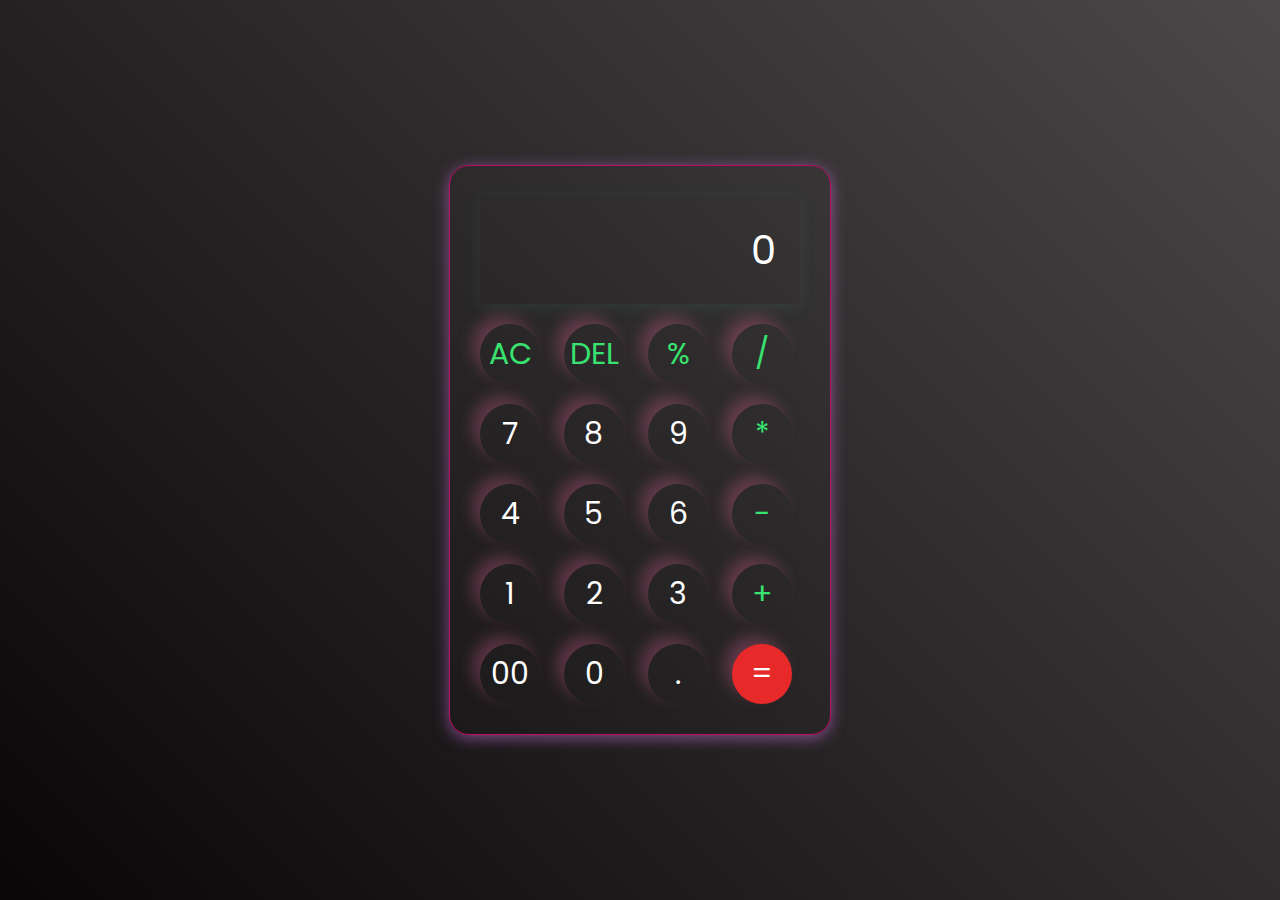
<file: Task-3/index.html>
<!DOCTYPE html>
<html lang="en">

    <head>
        <meta charset="UTF-8">
        <meta http-equiv="X-UA-Compatible" content="IE=edge">
        <meta name="viewport" content="width=device-width, initial-scale=1.0">
        <link rel="stylesheet" href="style.css">
        <title>Calculator</title>
    </head>

    <body>
        <div class="calculator">
            <input type="text" placeholder="0" id="inputBox">
            <div>
                <button class="operator">AC</button>
                <button class="operator">DEL</button>
                <button class="operator">%</button>
                <button class="operator">/</button>
            </div>
            <div>
                <button>7</button>
                <button>8</button>
                <button>9</button>
                <button class="operator">*</button>
            </div>
            <div>
                <button>4</button>
                <button>5</button>
                <button>6</button>
                <button class="operator">-</button>
            </div>
            <div>
                <button>1</button>
                <button>2</button>
                <button>3</button>
                <button class="operator">+</button>
            </div>
            <div>
                <button>00</button>
                <button>0</button>
                <button>.</button>
                <button class="equalBtn">=</button>
            </div>
        </div>
        <script src="script.js"></script>
    </body>

</html>
</file>
<file: Task-3/style.css>
@import url('https://fonts.googleapis.com/css2?family=Poppins:ital,wght@0,100;0,200;0,300;0,400;0,500;0,600;0,700;0,800;0,900;1,100;1,200;1,300;1,400;1,500;1,600;1,700;1,800;1,900&display=swap');
* {
    margin: 0;
    padding: 0;
    box-sizing: border-box;
    font-family: "Poppins", sans-serif;
}

body {
    width: 100%;
    height: 100vh;
    display: flex;
    justify-content: center;
    align-items: center;
    background: linear-gradient(45deg, #090608, #4a4848);
}

.calculator {
    border: 1px solid #c00c60;
    padding: 20px;
    border-radius: 20px;
    background: transparent;
    box-shadow: 0px 3px 15px rgba(230, 123, 252, 0.5);
}

input {
    width: 320px;
    border: none;
    padding: 24px;
    margin: 10px;
    background: transparent;
    box-shadow: 0px 3px 15px rgba(100, 221, 152, 0.1);
    font-size: 40px;
    text-align: right;
    cursor: pointer;
    color: #ffffff;
}

input::placeholder {
    color: #ffffff;
}

button {
    border: none;
    width: 60px;
    height: 60px;
    margin: 10px;
    border-radius: 50%;
    background: transparent;
    color: #ffffff;
    font-size: 30px;
    box-shadow: -8px -8px 15px rgba(230, 104, 152, 0.3);
    cursor: pointer;
}

.equalBtn {
    background-color: #e72929;
}

.operator {
    color: #39e36f;
}
</file>
